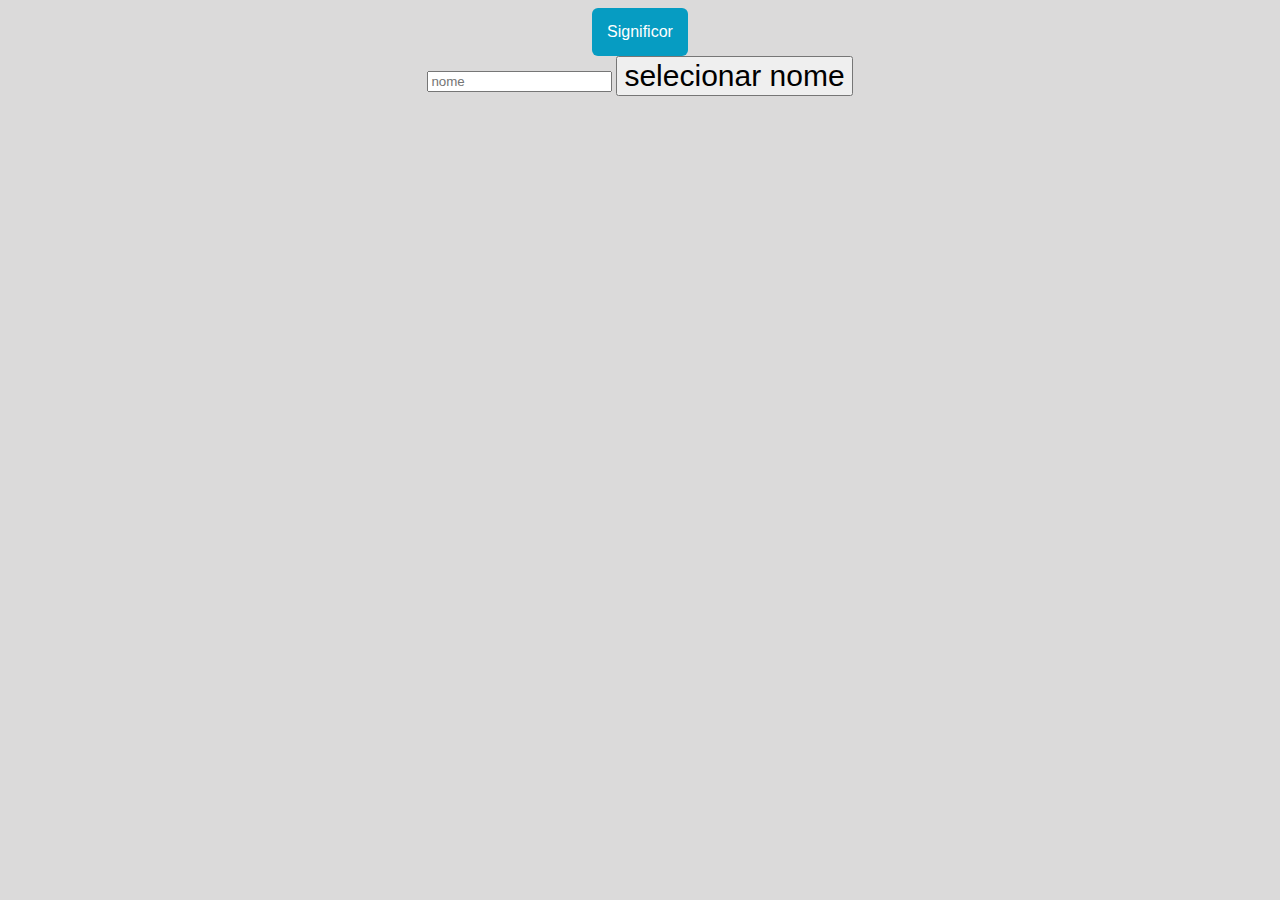
<file: index.html>
<!DOCTYPE html>
<html lang="en">
<head>
    <meta charset="UTF-8">
    <meta http-equiv="X-UA-Compatible" content="IE=edge">
    <meta name="viewport" content="width=device-width, initial-scale=1.0">
    <title>Significor</title>

    <link rel="icon" type="image/x-icon" href="/sources/significor.png">

    <link rel="stylesheet" href="/styles/main.css">
    <link rel="stylesheet" href="/styles/boxes.css">
    
    <link href="https://fonts.googleapis.com/css2?family=Roboto:wght@300&display=swap" rel="stylesheet">

    <script defer src="/scripts/login.js"></script>

</head>
<body>
    <a href="significor.html"><button style="background: #069cc2; border-radius: 6px; padding: 15px; cursor: pointer; color: #fff; border: none; font-size: 16px;">Significor</button></a>
    
    <form class="login">
        <input type="text" placeholder="nome" id="name">
        <button type="submit" id="choose-name">selecionar nome</button>
    </form>

</body>
</html>
</file>
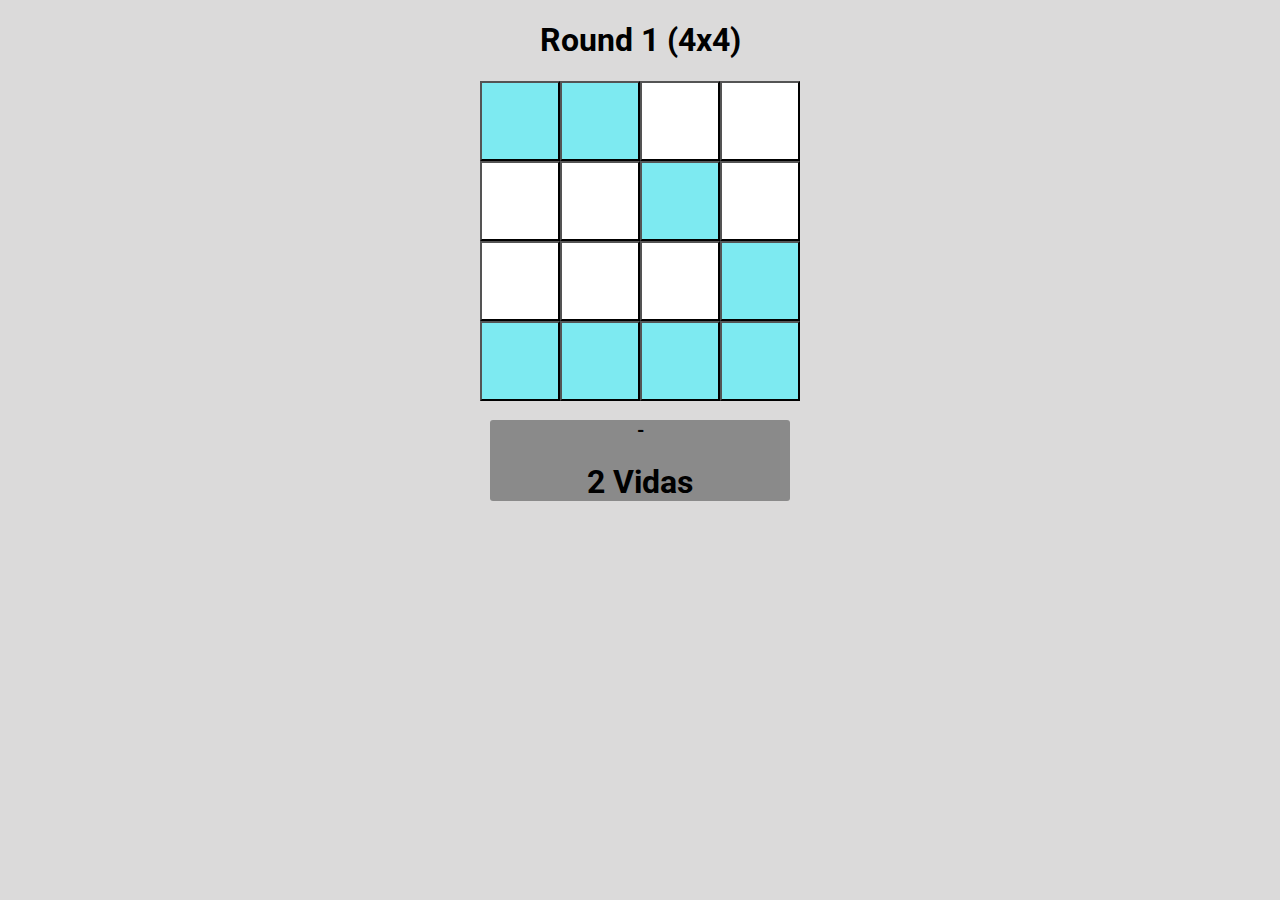
<file: matrix.html>
<!DOCTYPE html>
<html lang="en">
<head>
    <meta charset="UTF-8">
    <meta http-equiv="X-UA-Compatible" content="IE=edge">
    <meta name="viewport" content="width=device-width, initial-scale=1.0">
    <title>Matrix</title>

    <link rel="icon" type="image/x-icon" href="/sources/significor.png">

    <link rel="stylesheet" href="/styles/main.css">
    <link rel="stylesheet" href="/styles/quadraculo/square.css">
    
    <link href="https://fonts.googleapis.com/css2?family=Roboto:wght@300&display=swap" rel="stylesheet">

    <script src="/scripts/quadraculo/newsquares.js"></script>
    <script src="/scripts/quadraculo/hidesquare.js"></script>
    <script src="/scripts/quadraculo/points.js"></script>

</head>
<body>
    <script type="module">

        newsquares()
        document.querySelector("#life").innerHTML = `${chance.toFixed(0)} Vidas`
        
    </script>
    <h1 id="round"></h1>
    <div class="bigbox"></div>
    <div id="details">
        <h3 id="squaren">-</h3>
        <h1 id="life"></h1>
        <h3 id="perfects"></h3>
        <div id="warnings" hidden>
            <h1 id="warn">A partir de agora você não receberá mais vidas por round concluído</h1>
        </div>
    </div>
    <form id="end" hidden>
        <h1 style="color: red">Fim de jogo</h1>
        <button type="submit">Reiniciar</button>
    </form>


</body>
</html>
</file>
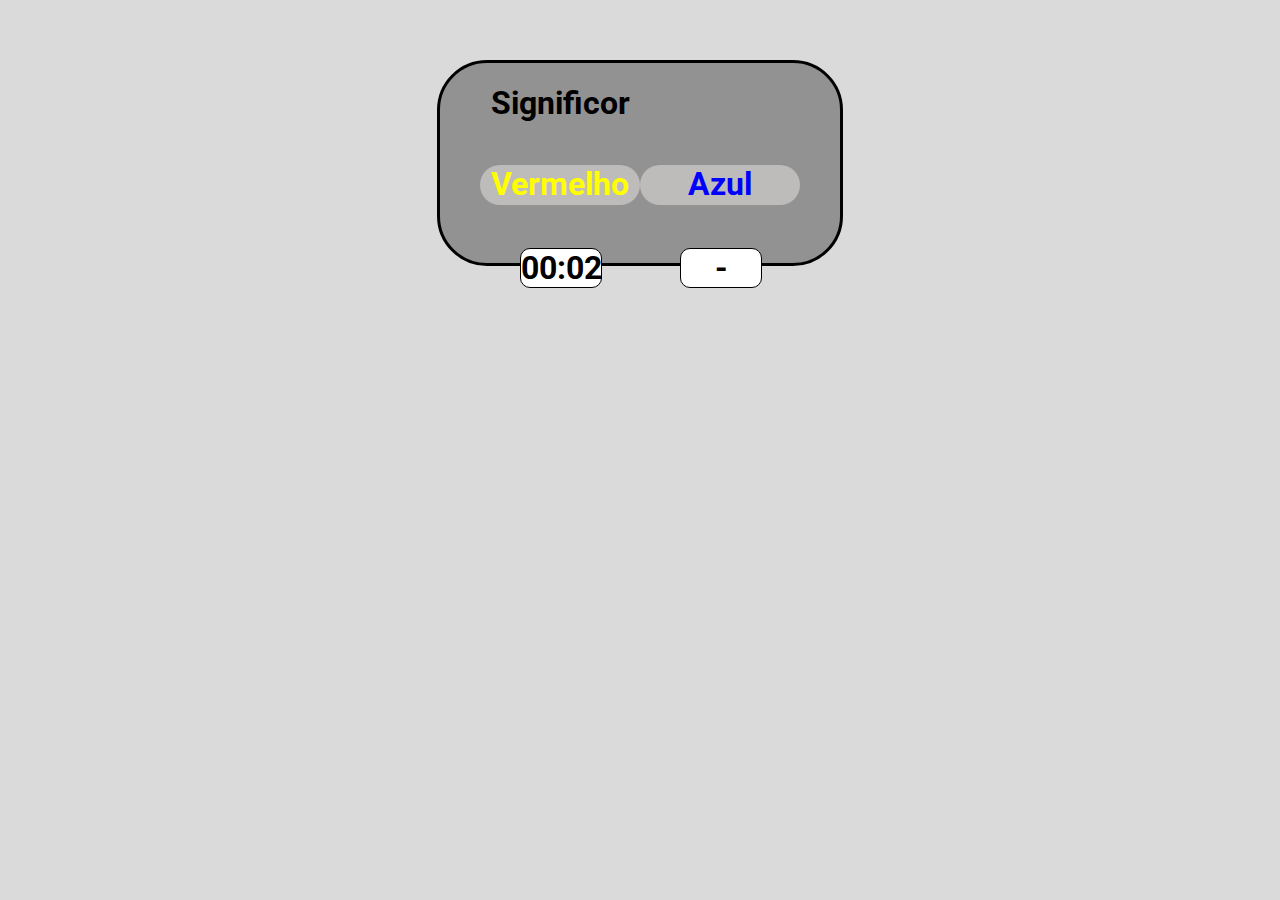
<file: significor.html>
<!DOCTYPE html>
<html lang="en">
<head>
    <meta charset="UTF-8">
    <meta http-equiv="X-UA-Compatible" content="IE=edge">
    <meta name="viewport" content="width=device-width, initial-scale=1.0">
    <title>Significor</title>

    <link rel="icon" type="image/x-icon" href="/sources/significor.png">

    <link rel="stylesheet" href="/styles/main.css">
    <link rel="stylesheet" href="/styles/boxes.css">
    
    <link href="https://fonts.googleapis.com/css2?family=Roboto:wght@300&display=swap" rel="stylesheet">

    <script type="module">
        rword('i')
        time()
        setInterval(time,1000)

        var keypress = function(key){
            if (key.repeat) {return} //Se ficar pressionando a tecla, não faça nada

            else if (document.querySelector('#bigbox').style.display == 'none') {
                document.removeEventListener("keydown", keypress);
            }
            else if (key.keyCode==39) { //Tecla pra direita
                rword('y')
            }
            else if (key.keyCode==37) { //Tecla pra esquerda
                rword('n')
            }

        }

        document.addEventListener("keydown", keypress);

           
    </script>

</head>
<body>

    <div id="bigbox"> 
        <h1>Significor</h1>      
        <h1></h1>
        <h1 id="rword1" class="d"></h1>
        <h1 id="rword2" class="d"></h1>
        <h1 id="time"></h1>
        <h1 id="combo"></h1>   
    </div>
    <div id="results" style="display: none">  
        <h1>Pontuação</h1>      
        <h1></h1>     
        <h1 id="count"></h1>
        <h1 id="bcombo"></h1>    
    </div>

    <button id="press" hidden></button>

    <script src="/scripts/significor/rword.js"></script>
    <script src="/scripts/significor/time.js"></script>

    <audio src="/sources/wrong.wav"></audio>

</body>
</html>
</file>
<file: styles/main.css>
body {
  background-color: rgb(219, 218, 218);
  font-family: 'roboto';
  text-align: center;

}

button {
  font-size: 30px;
}

.d {
  width: 160px;
  height: 40px;
  border-radius: 100px;
  background-color: rgb(190, 187, 187);
}

#time {
  background-color: white;
  width: 80px;
  height: 38px;

  border-style: solid;
  border-width: 1px;
  border-radius: 10px;

  margin-left: 40px;
}

#combo {
  background-color: white;
  width: 80px;
  height: 38px;

  border-style: solid;
  border-width: 1px;
  border-radius: 10px;

  margin-left: 40px;
}

#comcolor {
  color: rgb(55, 158, 158);
}
</file>
<file: styles/boxes.css>
#bigbox {

  display: grid;
  grid-template-columns: auto auto;

  background-color: rgb(146, 146, 146); 
  border-color: black;
  border-style: solid;
  border-radius: 50px;
  width: 400px;
  height: 200px;
  margin: 60px auto;

  justify-content: center;

}

#results {
  display: grid;
  grid-template-columns: auto auto;

  background-color: rgb(212, 211, 211);
  border-color: black;
  border-style: solid;
  border-radius: 50px;
  width: 400px;
  height: 250px;
  margin: 60px auto;

  justify-content: center;
}
</file>
<file: styles/quadraculo/square.css>
.bigbox {
    background-color: black;
    width: 320px;
    

    margin: 0 auto;

    display: grid;
    grid-template-columns: 1fr 1fr 1fr 1fr;
}

.square {
    aspect-ratio: 1/1;

    background-color: white;
    color: rgb(255, 255, 255);
}

#details {
    background-color: rgb(138, 138, 138);
    
    margin: 0 auto;
    margin-bottom: 50px;
    width: 300px;

    border-radius: 3px;

}

#warnings {
    background-color: rgb(180, 39, 39);
    color: white;
}
</file>
